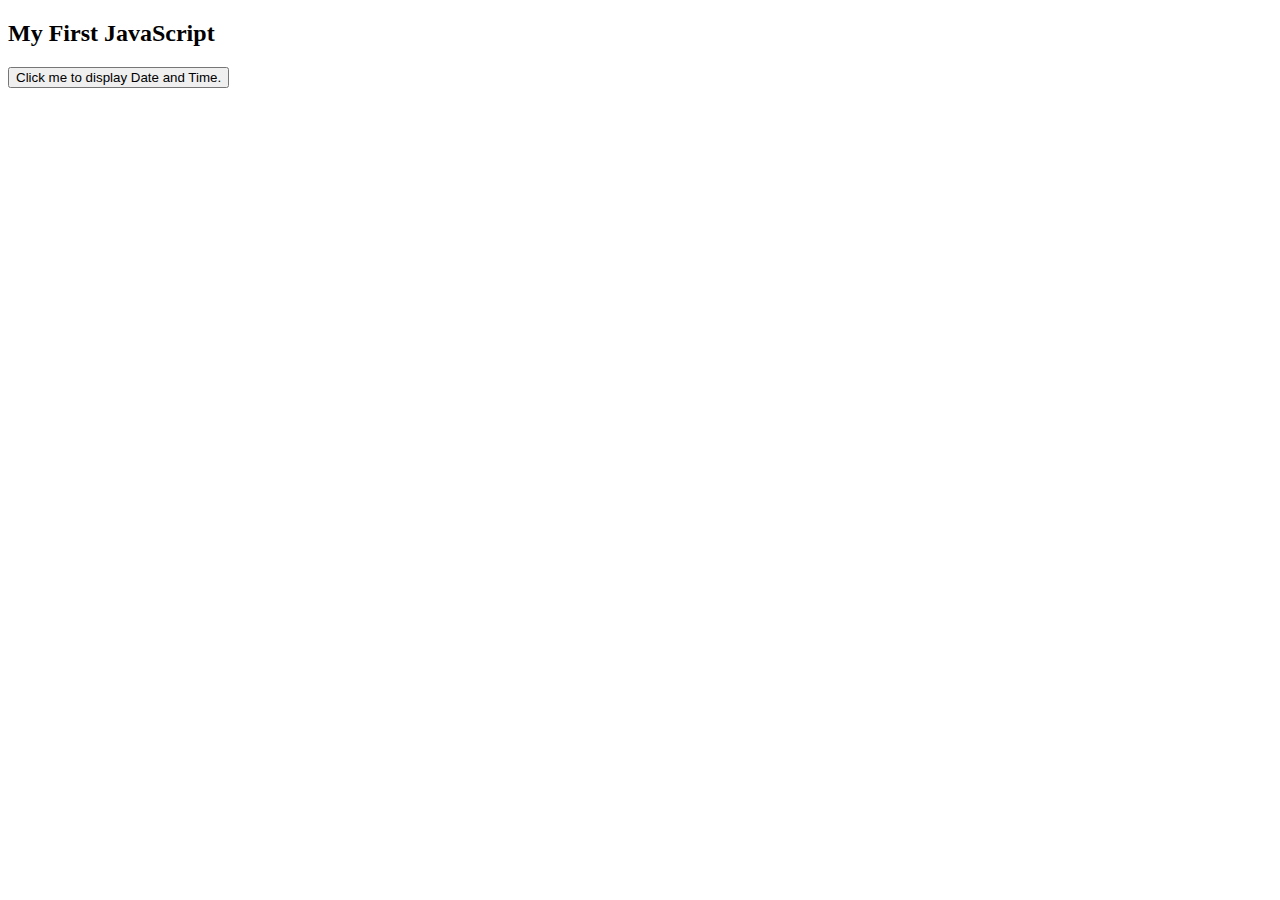
<file: buttenexample1.html>
<!doctype html>
<html>
	
<head>
<meta charset="utf-8">
<title>Untitled Document</title>
</head>
	

<body>
	
	<h2>My First JavaScript</h2>

<button type="button"
onclick="document.getElementById('Burn').innerHTML = Date()">
Click me to display Date and Time.</button>

<p id="Burn"></p>

	
	
</body>
	
	
</html>
</file>
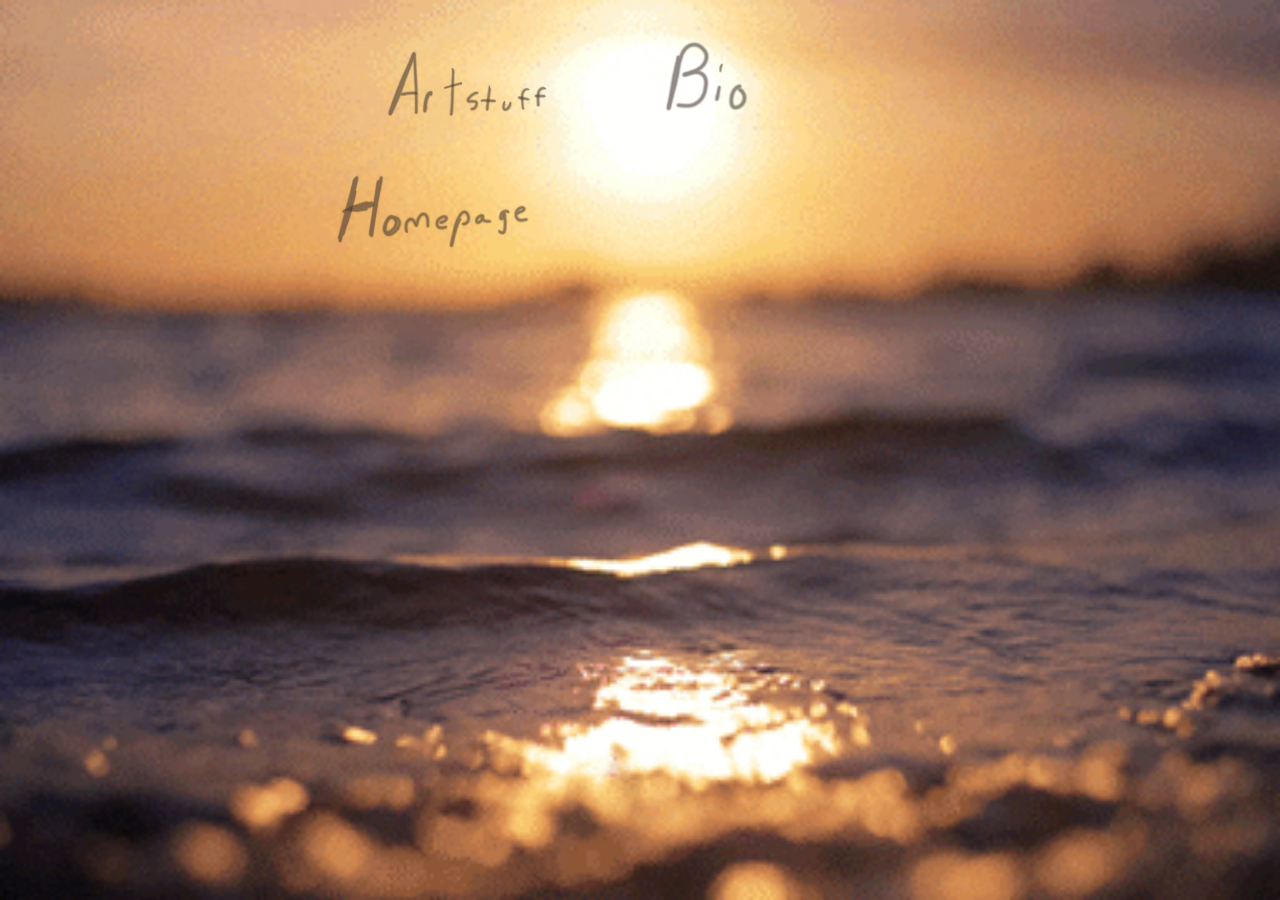
<file: website4/SunsetWaves.html>
<!doctype html>
<html>
	<head>

		<meta charset="utf-8">
	
		<title>Sunset Waters</title>
		
		<style>
			
		
body		
{background-image: url("Sunset Water.gif");
background-repeat: no-repeat, repeat;
background-position: center;
background-attachment: fixed;
overflow: scroll;
background-size: cover;}
		
			
			
		 nav {float: none;
        
                margin-right: 250px;
                margin-left: 250px;    
            }
        
        nav ul li 
        {
             list-style-type: none;
             padding-left: 20px;
            padding-right: 20px;
            text-align: center;
            display:inline-block; 
            text-align: center;      
            
        
           
          }
			
			
		</style>

	
	
	</head>


	
	<body>
		
     
		
	
			
	 <nav>
        
            <ul> 
            
              <li><a> </a></li>
              <li><img src="Artstuff.png" width="200" ></li>
              <li><img src="Bio.png" width="200" ></li>
              <li><img src="Homepage.png" width="240"></li>
        
            </ul>
    
        </nav> 
		
		
	</body>


</html>
</file>
